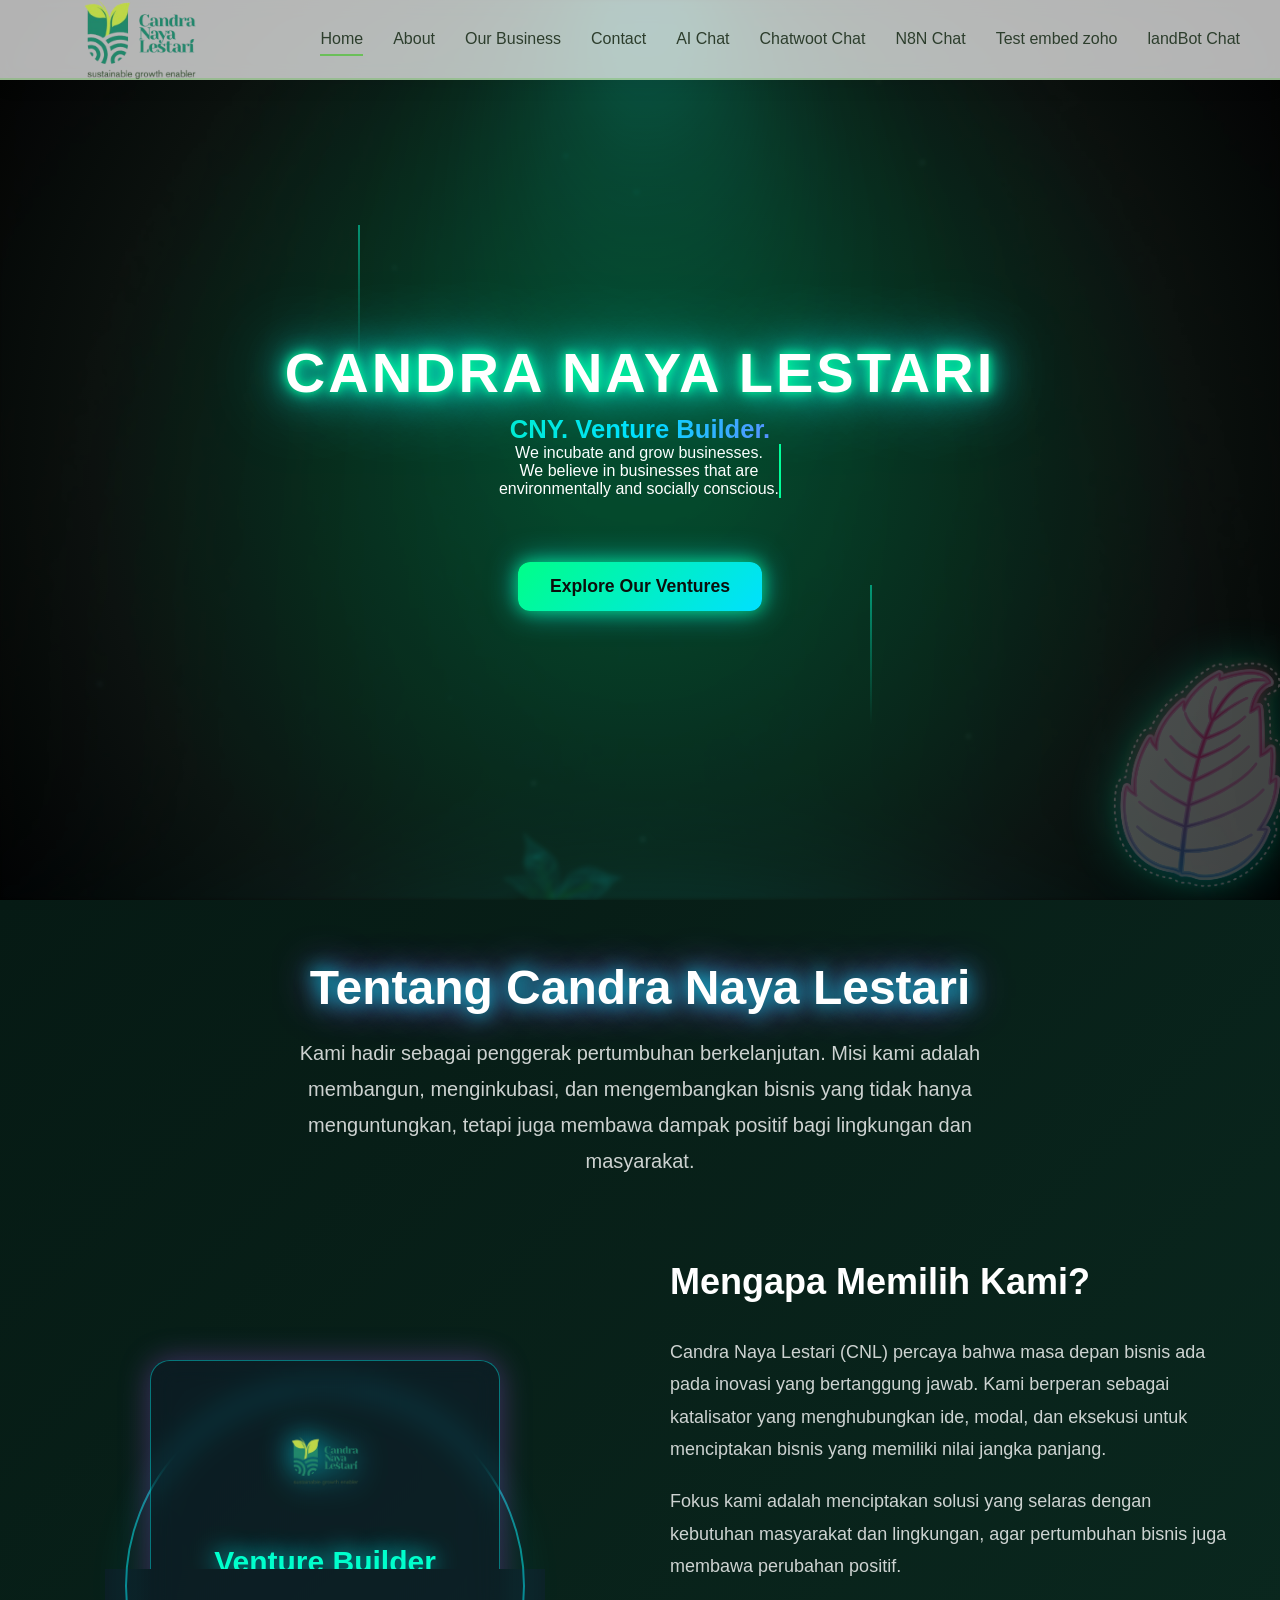
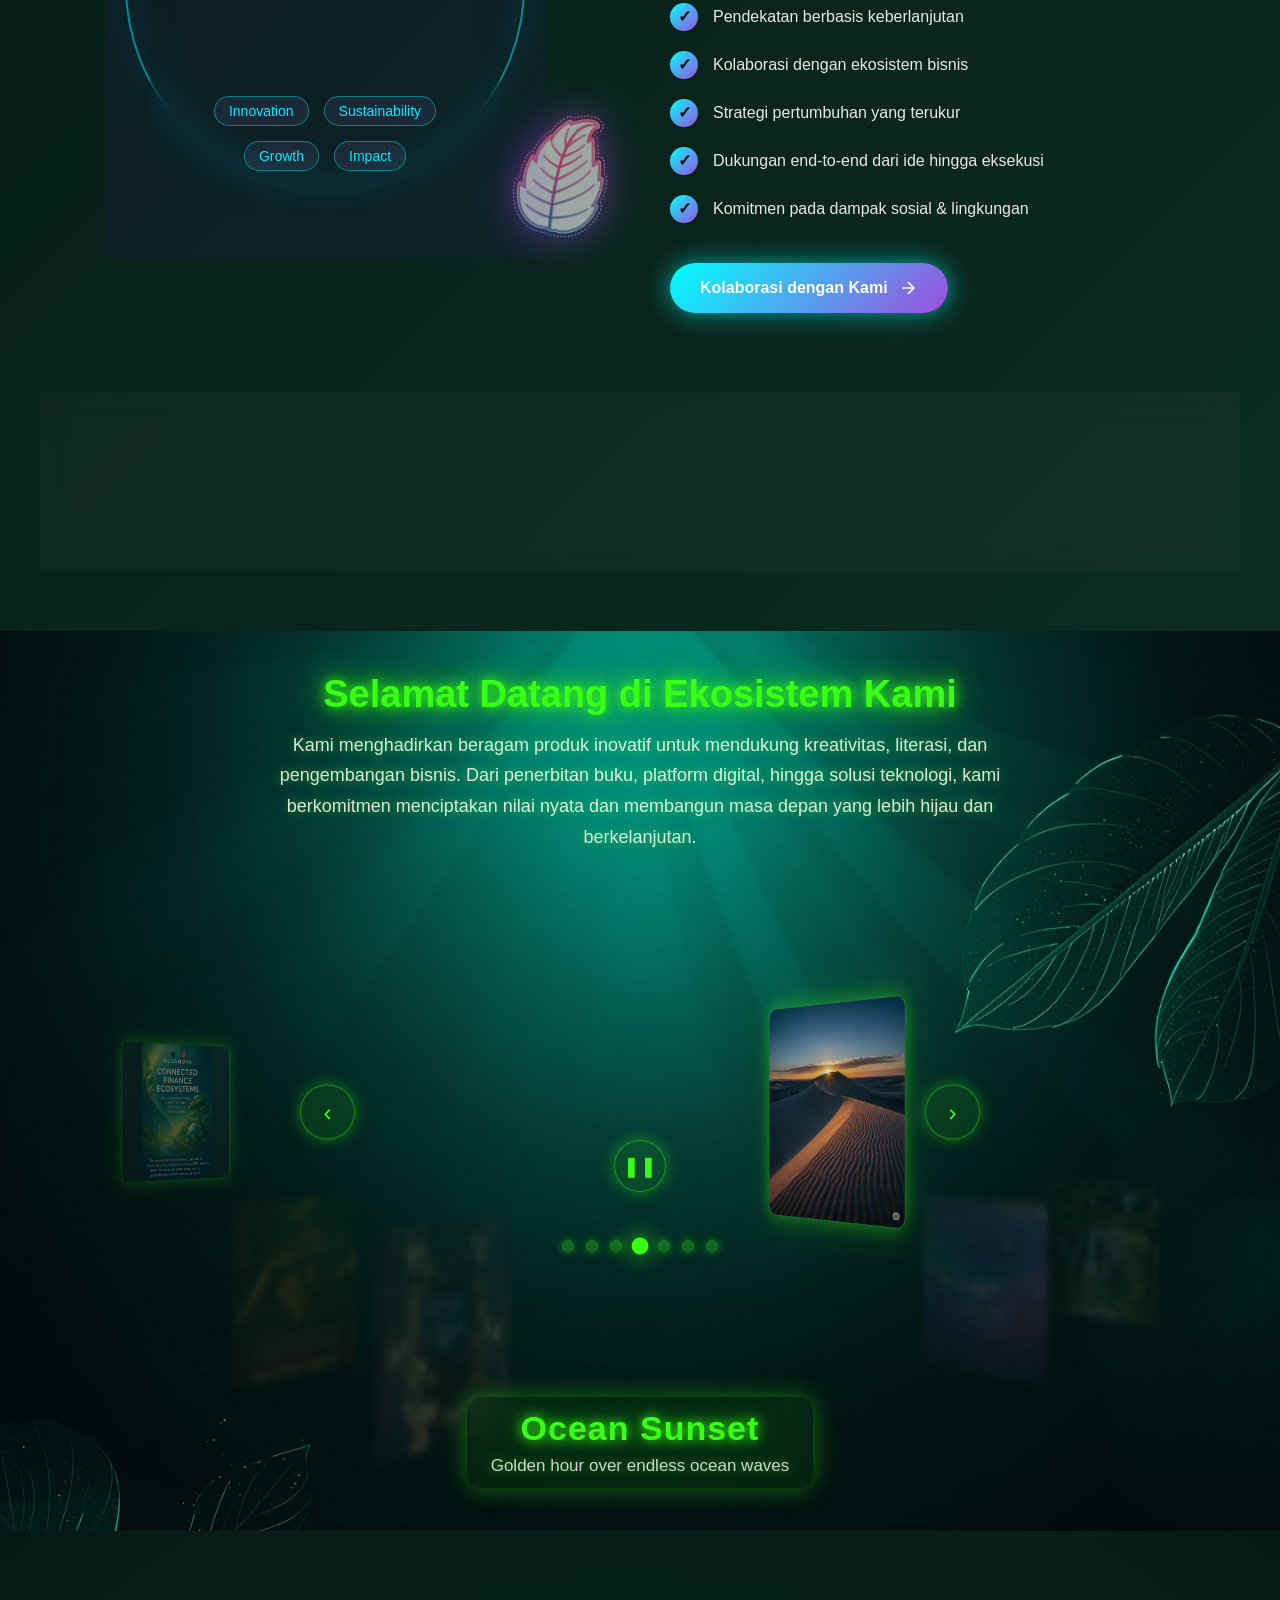
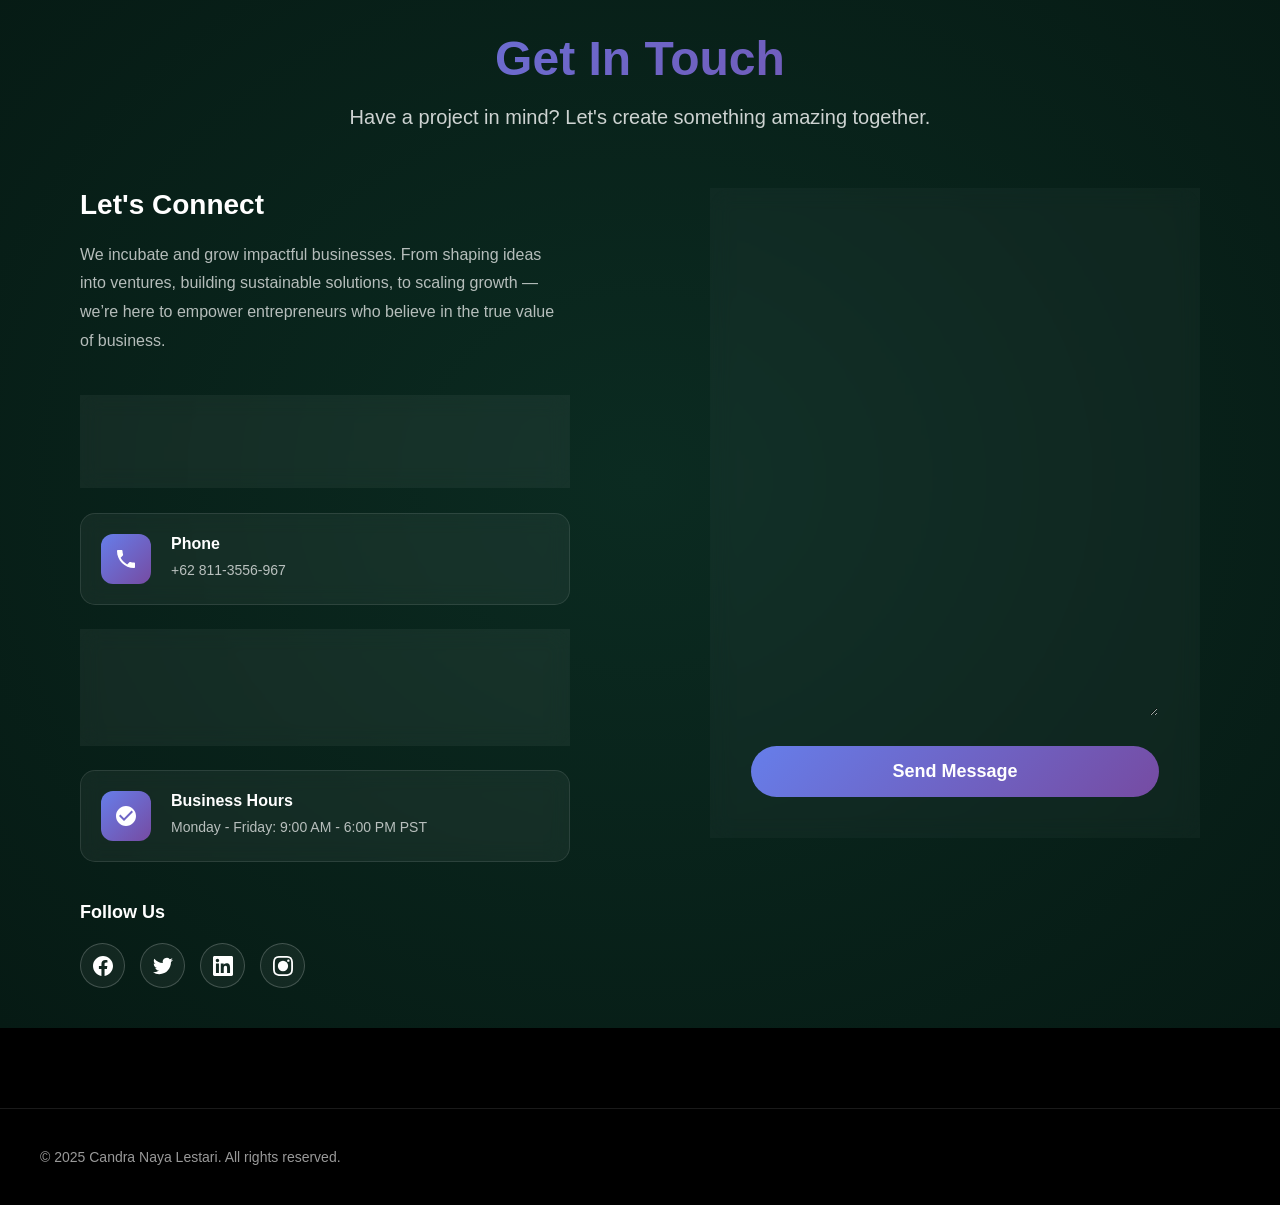
<file: index.html>
<!DOCTYPE html>
<html lang="en">
<head>
    <meta charset="UTF-8">
    <meta name="viewport" content="width=device-width, initial-scale=1.0">
    <title>Candra Naya Lestari - Portfolio</title>
    <link href="templatemo-3d-coverflow.css" rel="stylesheet">

    <script src="https://code.jquery.com/jquery-3.7.1.min.js" integrity="sha256-/JqT3SQfawRcv/BIHPThkBvs0OEvtFFmqPF/lYI/Cxo=" crossorigin="anonymous"></script>    
    </style>
<!--

TemplateMo 595 3d coverflow

https://templatemo.com/tm-595-3d-coverflow

-->
</head>
<body>
    <!-- Header -->
    <header class="header" id="header">
        <a href="#hero" class="logo-container">
            <div class="logo">
                <img src="images/logo-candranaya.png" alt="Logo" style="height: 200px; width: auto;" />
            </div>
        </a>
        
        <nav class="main-menu" id="mainMenu">
            <a href="#hero" class="menu-item active">Home</a>
            <a href="#about" class="menu-item">About</a>
            <a href="#ourBusiness" class="menu-item">Our Business</a>
            <a href="#contact" class="menu-item">Contact</a>
            <a href="chat.html" class="menu-item">AI Chat</a>
            <a href="chatwoot.html" class="menu-item">Chatwoot Chat</a>
            <a href="n8n.html" class="menu-item">N8N Chat</a>
            <a href="test-embed.html" class="menu-item">Test embed zoho</a>
            <a href="landBot.html" class="menu-item">landBot Chat</a>
        </nav>
        
        <div class="menu-toggle" id="menuToggle">
            <span></span>
            <span></span>
            <span></span>
        </div>
    </header>

   <!-- Hero Section -->
    <section id="hero" class="section hero-section">
        <!-- Latar belakang hologram grid -->
        <div class="hologram-bg"></div>

        <!-- Daun hologram (hanya 1 di pojok kanan bawah) -->
        <img src="images/leaf-holo.png" class="holo-leaf" />

        <!-- Partikel & garis teknologi -->
        <div class="floating-elements">
            <span class="tech-line"></span>
            <span class="tech-line"></span>
        </div>

        <!-- Konten hero -->
        <div class="hero-content">
            <h1 class="hero-title glitch-text" data-text="Candra Naya Lestari">
                Candra Naya Lestari
            </h1>
            <h3 class="hero-subtitle holographic-text">
                CNY. Venture Builder.
            </h3>
            <p class="hero-text typewriter">
                We incubate and grow businesses.<br />
                We believe in businesses that are<br />
                environmentally and socially conscious.
            </p>
        </div>

        <!-- Tombol CTA -->
        <div class="hero-cta-wrapper">
            <a href="#home" class="hero-cta">Explore Our Ventures</a>
        </div>
    </section>

    <!-- About Section -->
    <section id="about" class="section about-section">
        <div class="about-content">
            <div class="about-header">
            <h2>Tentang Candra Naya Lestari</h2>
            <p>
                Kami hadir sebagai penggerak pertumbuhan berkelanjutan. Misi kami adalah membangun,
                menginkubasi, dan mengembangkan bisnis yang tidak hanya menguntungkan, tetapi juga
                membawa dampak positif bagi lingkungan dan masyarakat.
            </p>
            </div>

            <div class="about-main">
            <!-- Futuristic Hologram Visual -->
            <div class="about-visual">
                <div class="hologram-circle"></div>
                <div class="hologram-leaf"></div>
                <div class="hologram-box">
                <img src="images/logo-candranaya.png" alt="Logo" class="hologram-logo" />
                <h3 class="showcase-title">Venture Builder</h3>
                <p class="showcase-subtitle">
                    Kami membantu menciptakan bisnis yang berkelanjutan, bernilai, dan berdampak nyata.
                </p>
                <div class="showcase-badges">
                    <span class="badge">Innovation</span>
                    <span class="badge">Sustainability</span>
                    <span class="badge">Growth</span>
                    <span class="badge">Impact</span>
                </div>
                </div>
            </div>

            <!-- Info -->
            <div class="about-info">
                <h3>Mengapa Memilih Kami?</h3>
                <p>
                Candra Naya Lestari (CNL) percaya bahwa masa depan bisnis ada pada inovasi yang
                bertanggung jawab. Kami berperan sebagai katalisator yang menghubungkan ide, modal,
                dan eksekusi untuk menciptakan bisnis yang memiliki nilai jangka panjang.
                </p>
                <p>
                Fokus kami adalah menciptakan solusi yang selaras dengan kebutuhan masyarakat dan
                lingkungan, agar pertumbuhan bisnis juga membawa perubahan positif.
                </p>
                <ul class="feature-list">
                <li>Pendekatan berbasis keberlanjutan</li>
                <li>Kolaborasi dengan ekosistem bisnis</li>
                <li>Strategi pertumbuhan yang terukur</li>
                <li>Dukungan end-to-end dari ide hingga eksekusi</li>
                <li>Komitmen pada dampak sosial & lingkungan</li>
                </ul>
                <a href="#contact" class="cta-button">
                Kolaborasi dengan Kami
                <svg viewBox="0 0 24 24" fill="currentColor">
                    <path
                    d="M5 12h14m-7-7l7 7-7 7"
                    stroke="currentColor"
                    stroke-width="2"
                    fill="none"
                    />
                </svg>
                </a>
            </div>
            </div>

            <!-- Stats Section -->
            <div class="stats-section">
            <div class="stat-item">
                <div class="stat-number">10+</div>
                <div class="stat-label">Bisnis yang Dibangun</div>
            </div>
            <div class="stat-item">
                <div class="stat-number">100%</div>
                <div class="stat-label">Komitmen Keberlanjutan</div>
            </div>
            <div class="stat-item">
                <div class="stat-number">∞</div>
                <div class="stat-label">Potensi Inovasi</div>
            </div>
            <div class="stat-item">
                <div class="stat-number">24/7</div>
                <div class="stat-label">Dukungan & Kolaborasi</div>
            </div>
            </div>
        </div>
    </section>

    <!-- Home Section -->
    <section id="ourBusiness" class="section">
        <div class="coverflow-wrapper">
            <div class="intro-text">
            <h1>Selamat Datang di Ekosistem Kami</h1>
            <p>
                Kami menghadirkan beragam produk inovatif untuk mendukung kreativitas, literasi,
                dan pengembangan bisnis. Dari penerbitan buku, platform digital, hingga
                solusi teknologi, kami berkomitmen menciptakan nilai nyata dan membangun
                masa depan yang lebih hijau dan berkelanjutan.
            </p>
            </div>            

            <div class="coverflow-container">
                <div class="coverflow" id="coverflow">
                    <div class="coverflow-item" data-index="0">
                        <div class="cover image-loading">
                            <img src="images/nusanova.png" alt="Nusanova" loading="lazy">
                        </div>
                        <div class="reflection"></div>
                    </div>
                    <div class="coverflow-item" data-index="1">
                        <div class="cover image-loading">
                            <img src="images/sumbu-nusantara.png" alt="Sumbu" loading="lazy">
                        </div>
                        <div class="reflection"></div>
                    </div>
                    <div class="coverflow-item" data-index="2">
                        <div class="cover image-loading">
                            <img src="images/ara-lestari.png" alt="Lake Reflection" loading="lazy">
                        </div>
                        <div class="reflection"></div>
                    </div>
                    <div class="coverflow-item" data-index="3">
                        <div class="cover image-loading">
                            <img src="images/ocean-sunset-golden-hour.jpg" alt="Ocean Sunset" loading="lazy">
                        </div>
                        <div class="reflection"></div>
                    </div>
                    <div class="coverflow-item" data-index="4">
                        <div class="cover image-loading">
                            <img src="images/rolling-sand-dunes.jpg" alt="Desert Dunes" loading="lazy">
                        </div>
                        <div class="reflection"></div>
                    </div>
                    <div class="coverflow-item" data-index="5">
                        <div class="cover image-loading">
                            <img src="images/starry-night.jpg" alt="Starry Night" loading="lazy">
                        </div>
                        <div class="reflection"></div>
                    </div>
                    <div class="coverflow-item" data-index="6">
                        <div class="cover image-loading">
                            <img src="images/cascading-waterfall.jpg" alt="Waterfall" loading="lazy">
                        </div>
                        <div class="reflection"></div>
                    </div>
                </div>

                <button class="nav-button prev" onclick="navigate(-1)">‹</button>
                <button class="nav-button next" onclick="navigate(1)">›</button>

                <div class="dots-container" id="dots"></div>
                
                <!-- Play/Pause Button -->
                <button class="play-pause-button" id="playPauseBtn" onclick="toggleAutoplay()">
                    <span class="play-icon">▶</span>
                    <span class="pause-icon" style="display: none;">❚❚</span>
                </button>                
            </div>
            <div class="info">
                <h2 id="current-title">Mountain Landscape</h2>
                <p id="current-description">Majestic peaks covered in snow during golden hour</p>
            </div>
        </div>
    </section>

    <!-- Contact Section -->
    <section id="contact" class="section">
        <div class="contact-content">
            <div class="contact-header">
                <h2>Get In Touch</h2>
                <p>Have a project in mind? Let's create something amazing together.</p>
            </div>
            
            <div class="contact-container">
                <div class="contact-info-section">
                    <h3>Let's Connect</h3>
                    <p>We incubate and grow impactful businesses. From shaping ideas into ventures, 
  building sustainable solutions, to scaling growth — we’re here to empower 
  entrepreneurs who believe in the true value of business.</p>
                    
                    <div class="contact-details">
                        <div class="contact-item">
                            <div class="contact-icon">
                                <svg viewBox="0 0 24 24">
                                    <path d="M20 4H4c-1.1 0-1.99.9-1.99 2L2 18c0 1.1.9 2 2 2h16c1.1 0 2-.9 2-2V6c0-1.1-.9-2-2-2zm0 4l-8 5-8-5V6l8 5 8-5v2z"/>
                                </svg>
                            </div>
                            <div class="contact-text">
                                <h4>Email</h4>
                                <p>sf@candranayalestari.com</p>
                            </div>
                        </div>
                        
                        <div class="contact-item">
                            <div class="contact-icon">
                                <svg viewBox="0 0 24 24">
                                    <path d="M6.62 10.79c1.44 2.83 3.76 5.14 6.59 6.59l2.2-2.2c.27-.27.67-.36 1.02-.24 1.12.37 2.33.57 3.57.57.55 0 1 .45 1 1V20c0 .55-.45 1-1 1-9.39 0-17-7.61-17-17 0-.55.45-1 1-1h3.5c.55 0 1 .45 1 1 0 1.25.2 2.45.57 3.57.11.35.03.74-.25 1.02l-2.2 2.2z"/>
                                </svg>
                            </div>
                            <div class="contact-text">
                                <h4>Phone</h4>
                                <p>+62 811-3556-967</p>
                            </div>
                        </div>
                        
                        <div class="contact-item">
                            <div class="contact-icon">
                                <svg viewBox="0 0 24 24">
                                    <path d="M12 2C8.13 2 5 5.13 5 9c0 5.25 7 13 7 13s7-7.75 7-13c0-3.87-3.13-7-7-7zm0 9.5c-1.38 0-2.5-1.12-2.5-2.5s1.12-2.5 2.5-2.5 2.5 1.12 2.5 2.5-1.12 2.5-2.5 2.5z"/>
                                </svg>
                            </div>
                            <div class="contact-text">
                                <h4>Address</h4>
                                <p>Prakarsa Building, lt. 2,
                                Jalan Gubernur Suryo 1B, Surabaya 60271,
                                Jawa Timur, Indonesia</p>
                            </div>
                        </div>
                        
                        <div class="contact-item">
                            <div class="contact-icon">
                                <svg viewBox="0 0 24 24">
                                    <path d="M12 2C6.48 2 2 6.48 2 12s4.48 10 10 10 10-4.48 10-10S17.52 2 12 2zm-2 15l-5-5 1.41-1.41L10 14.17l7.59-7.59L19 8l-9 9z"/>
                                </svg>
                            </div>
                            <div class="contact-text">
                                <h4>Business Hours</h4>
                                <p>Monday - Friday: 9:00 AM - 6:00 PM PST</p>
                            </div>
                        </div>
                    </div>
                    
                    <div class="social-links">
                        <h4>Follow Us</h4>
                        <div class="social-buttons">
                            <a href="#" class="social-btn" title="Facebook">
                                <svg viewBox="0 0 24 24">
                                    <path d="M24 12.073c0-6.627-5.373-12-12-12s-12 5.373-12 12c0 5.99 4.388 10.954 10.125 11.854v-8.385H7.078v-3.47h3.047V9.43c0-3.007 1.792-4.669 4.533-4.669 1.312 0 2.686.235 2.686.235v2.953H15.83c-1.491 0-1.956.925-1.956 1.874v2.25h3.328l-.532 3.47h-2.796v8.385C19.612 23.027 24 18.062 24 12.073z"/>
                                </svg>
                            </a>
                            <a href="#" class="social-btn" title="Twitter">
                                <svg viewBox="0 0 24 24">
                                    <path d="M23.953 4.57a10 10 0 01-2.825.775 4.958 4.958 0 002.163-2.723c-.951.555-2.005.959-3.127 1.184a4.92 4.92 0 00-8.384 4.482C7.69 8.095 4.067 6.13 1.64 3.162a4.822 4.822 0 00-.666 2.475c0 1.71.87 3.213 2.188 4.096a4.904 4.904 0 01-2.228-.616v.06a4.923 4.923 0 003.946 4.827 4.996 4.996 0 01-2.212.085 4.936 4.936 0 004.604 3.417 9.867 9.867 0 01-6.102 2.105c-.39 0-.779-.023-1.17-.067a13.995 13.995 0 007.557 2.209c9.053 0 13.998-7.496 13.998-13.985 0-.21 0-.42-.015-.63A9.935 9.935 0 0024 4.59z"/>
                                </svg>
                            </a>
                            <a href="#" class="social-btn" title="LinkedIn">
                                <svg viewBox="0 0 24 24">
                                    <path d="M20.447 20.452h-3.554v-5.569c0-1.328-.027-3.037-1.852-3.037-1.853 0-2.136 1.445-2.136 2.939v5.667H9.351V9h3.414v1.561h.046c.477-.9 1.637-1.85 3.37-1.85 3.601 0 4.267 2.37 4.267 5.455v6.286zM5.337 7.433c-1.144 0-2.063-.926-2.063-2.065 0-1.138.92-2.063 2.063-2.063 1.14 0 2.064.925 2.064 2.063 0 1.139-.925 2.065-2.064 2.065zm1.782 13.019H3.555V9h3.564v11.452zM22.225 0H1.771C.792 0 0 .774 0 1.729v20.542C0 23.227.792 24 1.771 24h20.451C23.2 24 24 23.227 24 22.271V1.729C24 .774 23.2 0 22.222 0h.003z"/>
                                </svg>
                            </a>
                            <a href="#" class="social-btn" title="Instagram">
                                <svg viewBox="0 0 24 24">
                                    <path d="M12 2.163c3.204 0 3.584.012 4.85.07 3.252.148 4.771 1.691 4.919 4.919.058 1.265.069 1.645.069 4.849 0 3.205-.012 3.584-.069 4.849-.149 3.225-1.664 4.771-4.919 4.919-1.266.058-1.644.07-4.85.07-3.204 0-3.584-.012-4.849-.07-3.26-.149-4.771-1.699-4.919-4.92-.058-1.265-.07-1.644-.07-4.849 0-3.204.013-3.583.07-4.849.149-3.227 1.664-4.771 4.919-4.919 1.266-.057 1.645-.069 4.849-.069zm0-2.163c-3.259 0-3.667.014-4.947.072-4.358.2-6.78 2.618-6.98 6.98-.059 1.281-.073 1.689-.073 4.948 0 3.259.014 3.668.072 4.948.2 4.358 2.618 6.78 6.98 6.98 1.281.058 1.689.072 4.948.072 3.259 0 3.668-.014 4.948-.072 4.354-.2 6.782-2.618 6.979-6.98.059-1.28.073-1.689.073-4.948 0-3.259-.014-3.667-.072-4.947-.196-4.354-2.617-6.78-6.979-6.98-1.281-.059-1.69-.073-4.949-.073zM5.838 12a6.162 6.162 0 1112.324 0 6.162 6.162 0 01-12.324 0zM12 16a4 4 0 110-8 4 4 0 010 8zm4.965-10.405a1.44 1.44 0 112.881.001 1.44 1.44 0 01-2.881-.001z"/>
                                </svg>
                            </a>
                        </div>
                    </div>
                </div>
                
                <div class="contact-form-section">
                    <form class="contact-form" onsubmit="handleSubmit(event)">
                        <div class="form-group">
                            <label for="name">Your Name</label>
                            <input type="text" id="name" name="name" required>
                        </div>
                        <div class="form-group">
                            <label for="email">Email Address</label>
                            <input type="email" id="email" name="email" required>
                        </div>
                        <div class="form-group">
                            <label for="subject">Subject</label>
                            <input type="text" id="subject" name="subject" required>
                        </div>
                        <div class="form-group">
                            <label for="message">Message</label>
                            <textarea id="message" name="message" required></textarea>
                        </div>
                        <button type="submit" class="submit-btn">Send Message</button>
                    </form>
                </div>
            </div>
        </div>
    </section>

    <!-- Footer -->
    <footer class="footer">
        <div class="footer-content">
            <div class="footer-copyright">
                © 2025 Candra Naya Lestari. All rights reserved.
            </div>           
        </div>
    </footer>

    <!-- Scroll to top button -->
    <div class="scroll-to-top" id="scrollToTop">
        <span>↑</span>
    </div>

<script src="templatemo-3d-coverflow-scripts.js"></script>
<script type="text/javascript">
</script>

<script>window.$zoho=window.$zoho || {};$zoho.salesiq=$zoho.salesiq||{ready:function(){}}</script>
<script id="zsiqscript" src="https://salesiq.zohopublic.com/widget?wc=siqcf87ea5856f038bd8f9b7bc2f26c141780fc132ef10a2d069e01576e8f9753b8" defer></script>

</body>
</html>
</file>
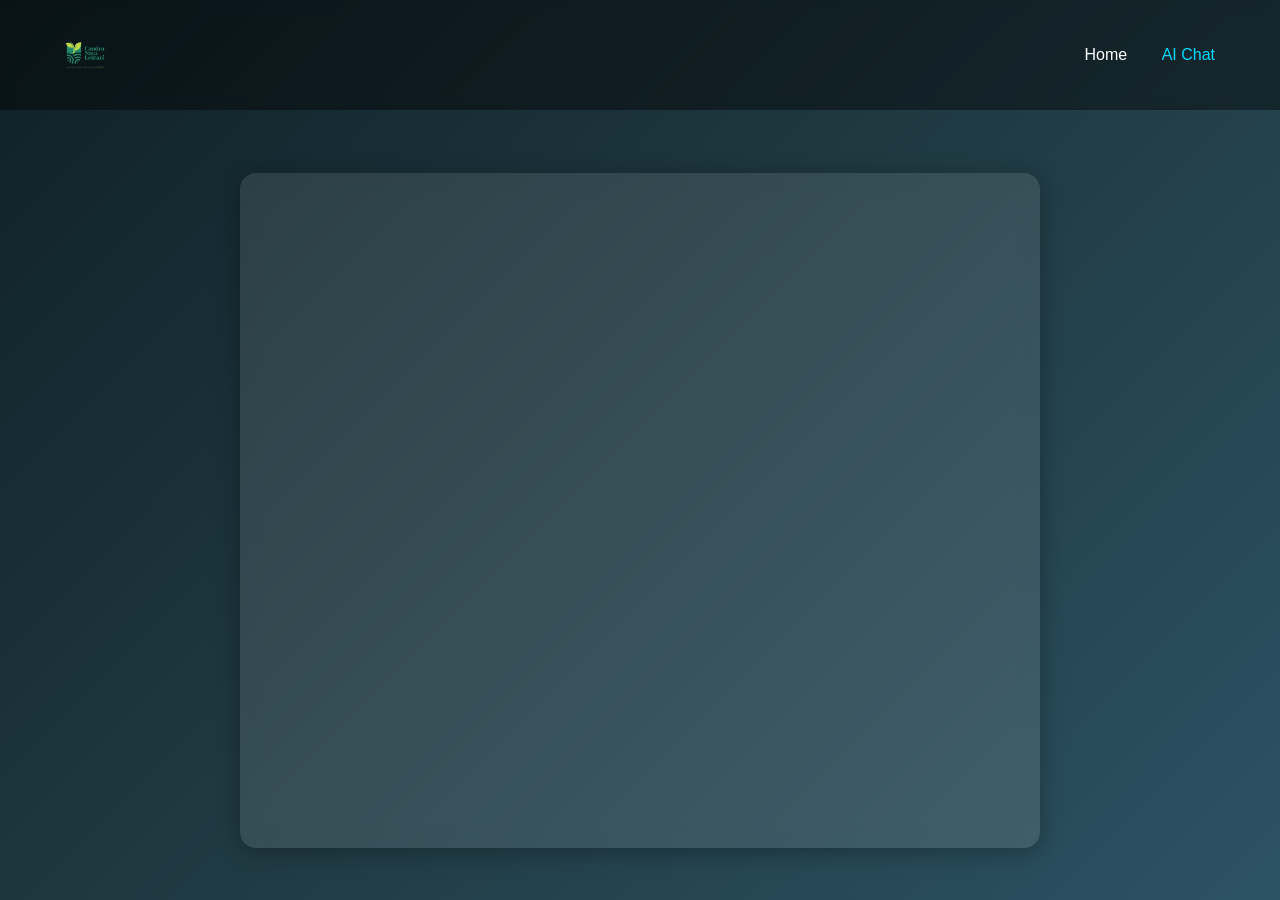
<file: chat.html>
<!DOCTYPE html>
<html lang="en">
<head>
  <meta charset="UTF-8" />
  <meta name="viewport" content="width=device-width, initial-scale=1.0" />
  <title>AI Chat - Candra Naya Lestari</title>
  <link href="templatemo-3d-coverflow.css" rel="stylesheet">
  <style>
    body {
      font-family: 'Poppins', sans-serif;
      background: linear-gradient(135deg, #0f2027, #203a43, #2c5364);
      margin: 0;
      color: white;
      display: flex;
      flex-direction: column;
      height: 100vh;
    }

    header {
      padding: 20px 50px;
      display: flex;
      justify-content: space-between;
      align-items: center;
      background: rgba(0, 0, 0, 0.4);
      backdrop-filter: blur(6px);
      position: fixed;
      width: 100%;
      z-index: 10;
    }

    header .logo img {
      height: 70px;
    }

    header nav a {
      color: #fff;
      margin: 0 15px;
      text-decoration: none;
      font-weight: 500;
      transition: 0.3s;
    }

    header nav a:hover {
      color: #00d8ff;
    }

    .chat-container {
      margin-top: 120px;
      flex: 1;
      display: flex;
      justify-content: center;
      align-items: center;
    }

    .chat-box {
      width: 90%;
      max-width: 800px;
      height: 75vh;
      background: rgba(255, 255, 255, 0.1);
      border-radius: 16px;
      box-shadow: 0 4px 25px rgba(0, 0, 0, 0.3);
      display: flex;
      flex-direction: column;
      overflow: hidden;
      backdrop-filter: blur(10px);
    }

    #bp-embedded-webchat {
      width: 100%;
      height: 100%;
      border-radius: 16px;
      overflow: hidden;
    }

    .chat-input {
      display: flex;
      padding: 20px;
      background: rgba(0, 0, 0, 0.3);
      border-top: 1px solid rgba(255, 255, 255, 0.2);
    }

    .chat-input input {
      flex: 1;
      padding: 12px;
      border: none;
      border-radius: 8px;
      outline: none;
      background: rgba(255, 255, 255, 0.2);
      color: white;
      font-size: 1rem;
    }

    .chat-input button {
      margin-left: 10px;
      padding: 12px 20px;
      background: #00d8ff;
      border: none;
      border-radius: 8px;
      color: #000;
      font-weight: bold;
      cursor: pointer;
      transition: background 0.3s;
    }

    .chat-input button:hover {
      background: #00bcd4;
    }
  </style>
</head>
<body>

  <header>
    <div class="logo">
      <a href="index.html">
        <img src="images/logo-candranaya.png" alt="Logo" />
      </a>
    </div>
    <nav>
      <a href="index.html">Home</a>
      <a href="chat.html" style="color:#00d8ff;">AI Chat</a>
    </nav>
  </header>

  <div class="chat-container">
    <div class="chat-box">
      <div id="bp-embedded-webchat" style="width:100%; height:100%;"></div>
    </div>
  </div>

  <!-- SCRIPT BOTPRESS -->
  <script src="https://cdn.botpress.cloud/webchat/v3.3/inject.js"></script>
  <script src="https://files.bpcontent.cloud/2025/10/17/07/20251017074237-LB2TZ83I.js" defer></script>

  <script>
    // OPTIONAL: Kalau kamu ingin webchat muncul otomatis
    window.addEventListener('DOMContentLoaded', function() {
      // Pastikan script Botpress sudah siap
      window.botpressWebChat && window.botpressWebChat.sendEvent({
        type: 'show'
      });
    });
  </script>

</body>
</html>
</file>
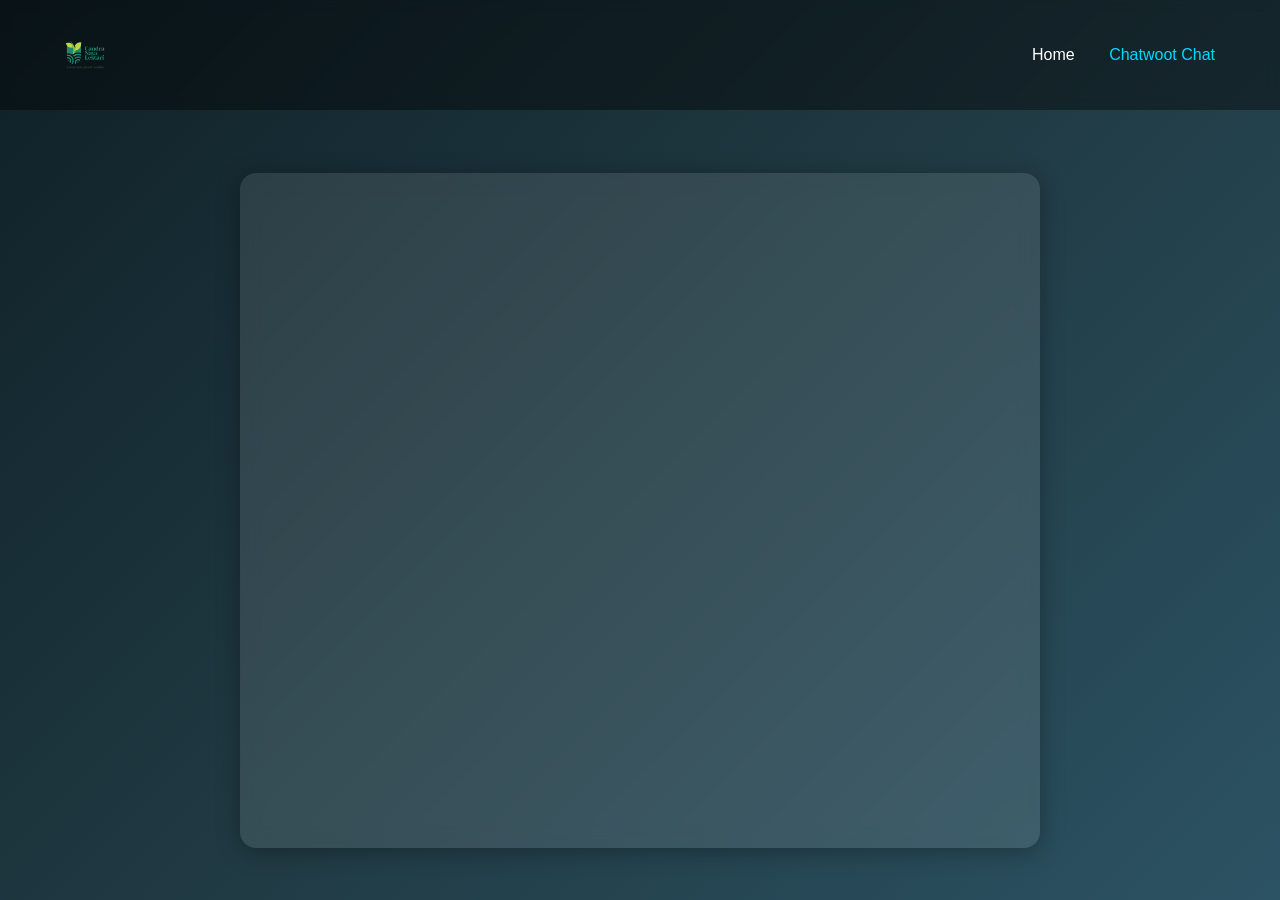
<file: chatwoot.html>
<!DOCTYPE html>
<html lang="en">
<head>
  <meta charset="UTF-8" />
  <meta name="viewport" content="width=device-width, initial-scale=1.0" />
  <title>Chatwoot Chat - Candra Naya Lestari</title>
  <link href="templatemo-3d-coverflow.css" rel="stylesheet">
  <style>
    body {
      font-family: 'Poppins', sans-serif;
      background: linear-gradient(135deg, #0f2027, #203a43, #2c5364);
      margin: 0;
      color: white;
      display: flex;
      flex-direction: column;
      height: 100vh;
    }

    header {
      padding: 20px 50px;
      display: flex;
      justify-content: space-between;
      align-items: center;
      background: rgba(0, 0, 0, 0.4);
      backdrop-filter: blur(6px);
      position: fixed;
      width: 100%;
      z-index: 10;
    }

    header .logo img {
      height: 70px;
    }

    header nav a {
      color: #fff;
      margin: 0 15px;
      text-decoration: none;
      font-weight: 500;
      transition: 0.3s;
    }

    header nav a:hover {
      color: #00d8ff;
    }

    .chat-container {
      margin-top: 120px;
      flex: 1;
      display: flex;
      justify-content: center;
      align-items: center;
    }

    .chat-box {
      width: 90%;
      max-width: 800px;
      height: 75vh;
      background: rgba(255, 255, 255, 0.1);
      border-radius: 16px;
      box-shadow: 0 4px 25px rgba(0, 0, 0, 0.3);
      display: flex;
      flex-direction: column;
      overflow: hidden;
      backdrop-filter: blur(10px);
      position: relative;
    }

    /* Override Chatwoot widget position */
    #chatwoot_live_chat_widget {
      position: absolute !important;
      bottom: 0 !important;
      right: 0 !important;
      width: 100% !important;
      height: 100% !important;
      border-radius: 16px !important;
      box-shadow: none !important;
      transform: none !important;
    }
  </style>
</head>
<body>

  <header>
    <div class="logo">
      <a href="index.html">
        <img src="images/logo-candranaya.png" alt="Logo" />
      </a>
    </div>
    <nav>
      <a href="index.html">Home</a>
      <a href="chatwoot.html" style="color:#00d8ff;">Chatwoot Chat</a>
    </nav>
  </header>

  <div class="chat-container">
    <div class="chat-box" id="chat-box">
      <!-- Chatwoot widget akan muncul di sini -->
    </div>
  </div>

    <!-- CHATWOOT SCRIPT -->
    <script>
      (function(d,t) {
        var BASE_URL = "https://app.chatwoot.com";
        var g = d.createElement(t), s = d.getElementsByTagName(t)[0];
        g.src = BASE_URL + "/packs/js/sdk.js";
        g.async = true;
        s.parentNode.insertBefore(g, s);
        g.onload = function() {
          window.chatwootSDK.run({
            websiteToken: 'JcxnfWhh4JFVSgvCerp6WzZH',
            baseUrl: BASE_URL
          });

          // Tunggu widget muncul, lalu pindahkan ke dalam chat-box
          const interval = setInterval(() => {
            const widget = document.getElementById('chatwoot_live_chat_widget');
            const box = document.getElementById('chat-box');
            if (widget && box) {
              box.appendChild(widget);
              // Atur ukuran penuh ke dalam box
              widget.style.position = 'absolute';
              widget.style.bottom = '0';
              widget.style.right = '0';
              widget.style.width = '100%';
              widget.style.height = '100%';
              widget.style.borderRadius = '16px';
              widget.style.boxShadow = 'none';
              widget.style.transform = 'none';
              clearInterval(interval);
            }
          }, 500);
        };
      })(document, "script");
    </script>

</body>
</html>
</file>
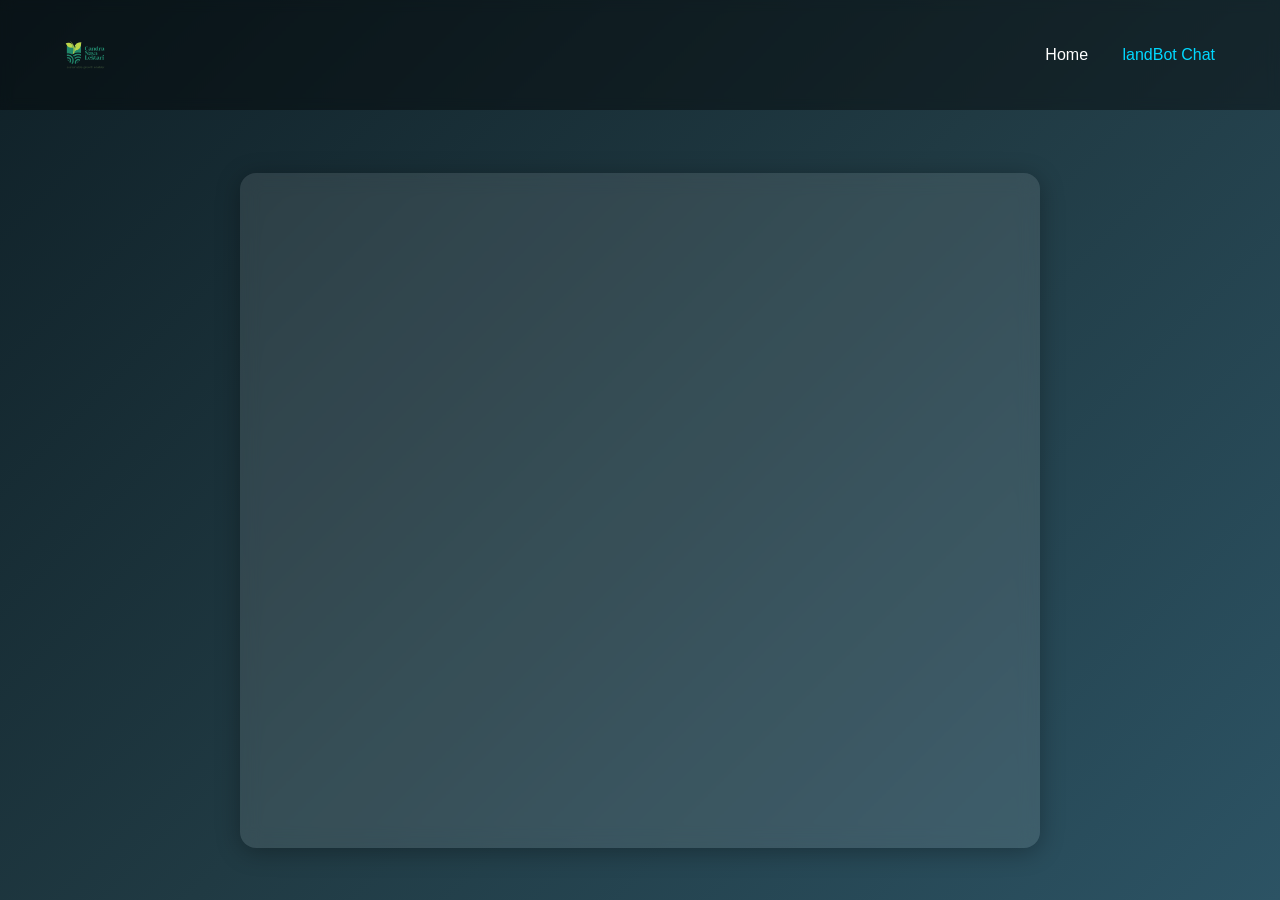
<file: landBot.html>
<!DOCTYPE html>
<html lang="en">
<head>
  <meta charset="UTF-8" />
  <meta name="viewport" content="width=device-width, initial-scale=1.0" />
  <title>AI Chat - Candra Naya Lestari</title>
  <link href="templatemo-3d-coverflow.css" rel="stylesheet">
  <style>
    body {
      font-family: 'Poppins', sans-serif;
      background: linear-gradient(135deg, #0f2027, #203a43, #2c5364);
      margin: 0;
      color: white;
      display: flex;
      flex-direction: column;
      height: 100vh;
    }

    header {
      padding: 20px 50px;
      display: flex;
      justify-content: space-between;
      align-items: center;
      background: rgba(0, 0, 0, 0.4);
      backdrop-filter: blur(6px);
      position: fixed;
      width: 100%; /* Disesuaikan agar padding tidak menggeser layout */
      z-index: 10;
    }

    header .logo img {
      height: 70px;
    }

    header nav a {
      color: #fff;
      margin: 0 15px;
      text-decoration: none;
      font-weight: 500;
      transition: 0.3s;
    }

    header nav a:hover {
      color: #00d8ff;
    }

    .chat-container {
      margin-top: 120px; /* Memberi ruang di bawah header */
      flex: 1;
      display: flex;
      justify-content: center;
      align-items: center;
      padding: 20px;
      box-sizing: border-box;
    }

    .chat-box {
      width: 90%;
      max-width: 800px;
      height: 75vh;
      background: rgba(255, 255, 255, 0.1);
      border-radius: 16px;
      box-shadow: 0 4px 25px rgba(0, 0, 0, 0.3);
      display: flex;
      flex-direction: column;
      overflow: hidden;
      backdrop-filter: blur(10px);
    }
  </style>
</head>
<body>

  <header>
    <div class="logo">
      <a href="index.html">
        <img src="images/logo-candranaya.png" alt="Logo" />
      </a>
    </div>
    <nav>
      <a href="index.html">Home</a>
      <a href="chat.html" style="color:#00d8ff;">landBot Chat</a>
    </nav>
  </header>

  <div class="chat-container">
    <div class="chat-box">
      <div id="myLandbot" style="width: 100%; height: 100%;"></div>
    </div>
  </div>

  <script SameSite="None; Secure" type="module" src="https://cdn.landbot.io/landbot-3/landbot-3.0.0.mjs"></script>
  <script type="module">
    var myLandbot = new Landbot.Container({
      container: '#myLandbot',
      configUrl: 'https://storage.googleapis.com/landbot.online/v3/H-3202800-SQBKFD2BSIPQTGMC/index.json',
    });
  </script>

</body>
</html>
</file>
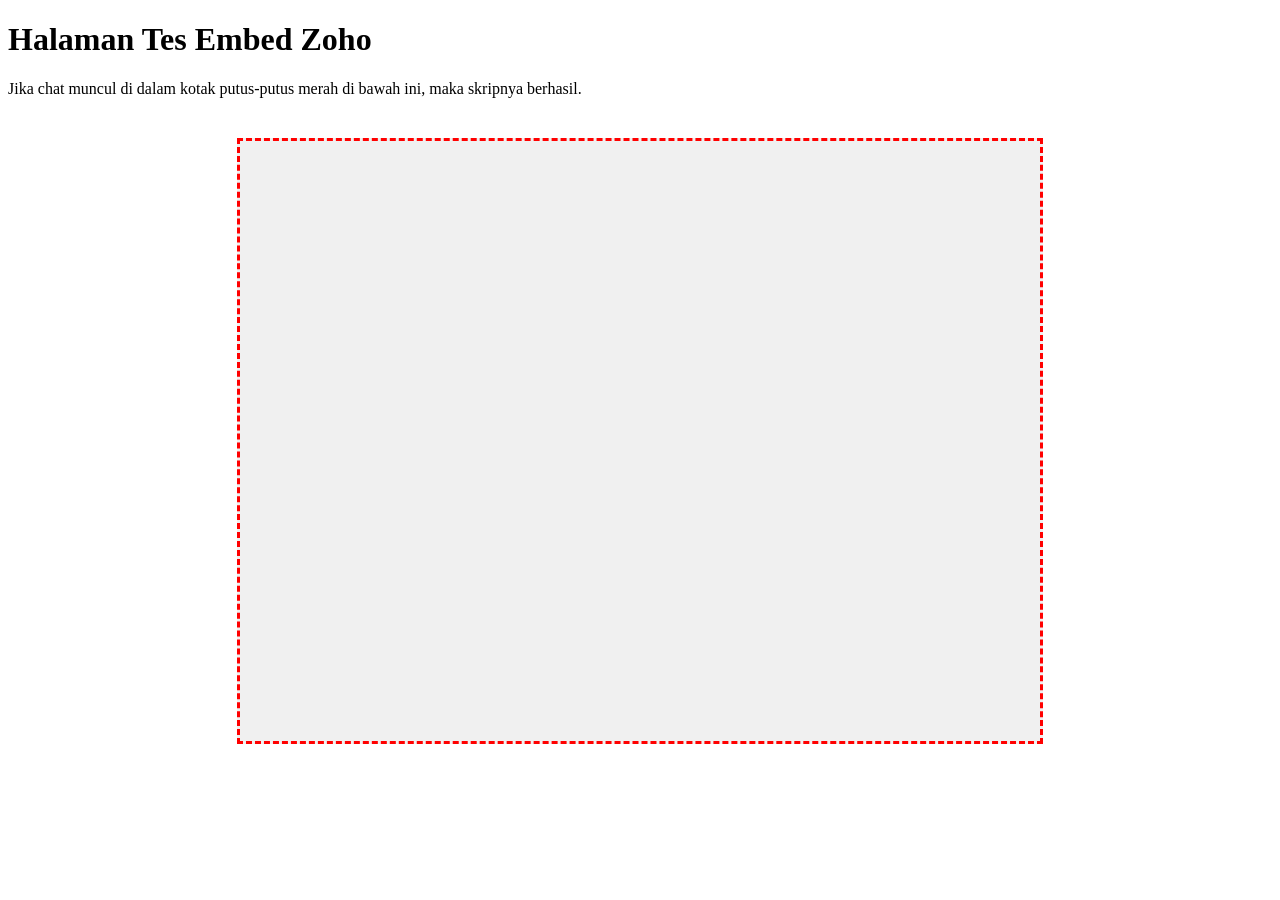
<file: test-embed.html>
<!DOCTYPE html>
<html lang="en">
<head>
    <meta charset="UTF-8">
    <meta name="viewport" content="width=device-width, initial-scale=1.0">
    <title>Tes Embed Zoho Paling Minimal</title>
    <style>
        /* CSS SANGAT SEDERHANA HANYA UNTUK MELIHAT KOTAKNYA */
        #chat-box {
            width: 800px;
            height: 600px;
            margin: 40px auto; /* Memberi sedikit ruang */
            border: 3px dashed red; /* Agar kita tahu di mana kotaknya jika chat tidak muncul */
            background-color: #f0f0f0;
        }
    </style>
</head>
<body>

    <h1>Halaman Tes Embed Zoho</h1>
    <p>Jika chat muncul di dalam kotak putus-putus merah di bawah ini, maka skripnya berhasil.</p>

    <div id="chat-box"></div>

    <script>
        window.$zoho = window.$zoho || {};
        $zoho.salesiq = $zoho.salesiq || {
          widgetcode: "siq4ab1eaa13361987ab814a217f29bcd9b132b5f8128b28a8be65eb5c0e8308ac0",
          ready: function() {
            // Kita gunakan CSS untuk menyembunyikan tombol default jika muncul
            $zoho.salesiq.chat.render("chat-box");
            $zoho.salesiq.chat.show();
          }
        };
    </script>
    <script id="zsiqscript" src="https://salesiq.zohopublic.com/widget"></script>
    
    <style>
        #zsiq_float {
            display: none !important;
        }
    </style>

</body>
</html>
</file>
<file: templatemo-3d-coverflow.css>
/*

TemplateMo 595 3d coverflow

https://templatemo.com/tm-595-3d-coverflow

*/

@charset "utf-8";
/* CSS Document */

 * {
            margin: 0;
            padding: 0;
            box-sizing: border-box;
        }

        html {
            scroll-behavior: smooth;
        }

        body {
            font-family: -apple-system, BlinkMacSystemFont, 'Segoe UI', Roboto, Helvetica, Arial, sans-serif;
            overflow-x: hidden;
            position: relative;
            background: #000;
        }

        /* Sections */
        .section {
            min-height: 100vh;
            position: relative;
            display: flex;
            align-items: center;
            justify-content: center;
        }       

        #about {
            background: linear-gradient(135deg, #061A14 0%, #0B2B21 100%);
        }

        #contact {
            background: radial-gradient(ellipse at center, #0B2B21 0%, #061A14 100%);
        }

        /* Header Styles */
       .header {
            position: fixed;
            top: 0;
            left: 0;
            right: 0;
            height: 80px;
            background: rgba(255, 255, 255, 0.7);
            backdrop-filter: blur(10px);
            border-bottom: 2px solid rgba(107, 191, 89, 0.4);
            z-index: 1000;
            display: flex;
            align-items: center;
            justify-content: space-between;
            padding: 0 40px;
            transition: all 0.3s ease;
            box-shadow: 0 4px 20px rgba(0, 0, 0, 0.08);
        }

        .header.scrolled {
            background: rgba(255, 255, 255, 0.85);
        }

        .logo-container {
            display: flex;
            align-items: center;
            text-decoration: none;
            cursor: pointer;
            transition: transform 0.3s ease;
        }

        .logo-container:hover {
            transform: translateY(-2px);
        }

        .logo img {
            height: 60px;   /* kecilin logo biar pas sama tinggi header */
            width: auto;
            display: block;
        }

        /* Navigasi */
        .main-menu {
            display: flex;
            align-items: center;
            gap: 30px;
        }

        .menu-item {
            color: #2D3E2D;
            text-decoration: none;
            font-size: 16px;
            font-weight: 500;
            transition: all 0.3s ease;
            position: relative;
            padding: 8px 0;
        }

        .menu-item:hover {
            color: #6BBF59;
            transform: translateY(-2px);
        }

        .menu-item::after {
            content: '';
            position: absolute;
            bottom: 0;
            left: 0;
            width: 0;
            height: 2px;
            background: #6BBF59;
            transition: width 0.3s ease;
        }

        .menu-item:hover::after {
            width: 100%;
        }

        .menu-item.active {
            color: #2D3E2D;
        }

        .menu-item.active::after {
            width: 100%;
        }

        .menu-item.external::before {
            content: '↗';
            margin-right: 5px;
            font-size: 12px;
            opacity: 0.7;
        }

        /* Mobile menu toggle */
        .menu-toggle {
            display: none;
            flex-direction: column;
            cursor: pointer;
            padding: 4px;
        }

        .menu-toggle span {
            width: 25px;
            height: 3px;
            background: #2D3E2D;
            margin: 3px 0;
            transition: 0.3s;
            border-radius: 2px;
        }

        /* Responsif */
        @media (max-width: 768px) {
            .main-menu {
                display: none;
            }
            .menu-toggle {
                display: flex;
            }
        }

       .hero-section {
            position: relative;
            height: 100vh;
            display: flex;
            flex-direction: column;
            align-items: center;
            justify-content: center;
            overflow: hidden;
            background: radial-gradient(circle at center, #043d21 10%, #0b0f0c 70%, #000 100%);
            color: #fff;
        }

        /* Efek hologram background grid */
        .hologram-bg {
            position: absolute;
            top: 0; left: 0;
            width: 100%; height: 100%;
            background: url('images/hologram-grid3.jpg');
            background-size: cover;
            opacity: 0.22;
            filter: blur(2px) brightness(1.2) saturate(1.2);
            mix-blend-mode: screen;
            animation: moveBg 25s linear infinite;
            z-index: 0;
        }
        @keyframes moveBg {
            from { background-position: 0 0; }
            to { background-position: 100% 100%; }
        }

        /* Daun hologram hanya 1 */
        .holo-leaf {
            position: absolute;
            bottom: -40px; 
            right: -60px;
            width: 280px;
            opacity: 0.25;
            filter: drop-shadow(0 0 25px #00ffaa) brightness(1.2) saturate(1.2);
            animation: floatLeaf 14s ease-in-out infinite;
            z-index: 1;
        }
        @keyframes floatLeaf {
            0%, 100% { transform: translateY(0) scale(1); }
            50% { transform: translateY(-20px) scale(1.03); }
        }

        /* Elemen garis teknologi */
        .floating-elements {
            position: absolute;
            top: 0; left: 0;
            width: 100%; height: 100%;
            pointer-events: none;
            z-index: 2;
        }
        .tech-line {
            position: absolute;
            width: 2px; height: 140px;
            background: linear-gradient(180deg, #00ffcc, transparent);
            opacity: 0.5;
            animation: techPulse 2s ease-in-out infinite alternate;
        }
        .tech-line:nth-child(1) { top: 25%; left: 28%; }
        .tech-line:nth-child(2) { top: 65%; left: 68%; }

        @keyframes techPulse {
            from { transform: scaleY(0.6); opacity: 0.3; }
            to { transform: scaleY(1.2); opacity: 0.9; }
        }

        /* Konten Hero */
        .hero-content {
            position: relative;
            z-index: 3;
            text-align: center;
            max-width: 800px;
            margin-top: 50px;
            animation: fadeInUp 1.5s ease forwards;
        }
        .hero-title {
            font-size: 3.5rem;
            font-weight: 900;
            letter-spacing: 3px;
            text-transform: uppercase;
            color: #ffffff;
            text-shadow:
                0 0 10px #00ff99,
                0 0 20px #00ffcc,
                0 0 40px #00ffee,
                0 0 80px #00ffff;
            margin-bottom: 10px;
        }

        /* Glitch efek */
        .glitch-text {
            position: relative;
        }
        .glitch-text::before,
        .glitch-text::after {
            content: attr(data-text);
            position: absolute;
            left: 0;
            width: 100%;
            overflow: hidden;
            color: #00ff99;
            clip: rect(0, 900px, 0, 0);
        }
        .glitch-text::before {
            animation: glitchTop 2s infinite linear alternate-reverse;
        }
        .glitch-text::after {
            animation: glitchBottom 2s infinite linear alternate;
            color: #ff00ff;
        }
        @keyframes glitchTop {
            0% { clip: rect(0, 9999px, 0, 0); transform: translate(-2px, -2px); }
            50% { clip: rect(0, 9999px, 100%, 0); transform: translate(2px, 2px); }
            100% { clip: rect(0, 9999px, 0, 0); transform: translate(-1px, -1px); }
        }
        @keyframes glitchBottom {
            0% { clip: rect(0, 9999px, 100%, 0); transform: translate(2px, 1px); }
            50% { clip: rect(0, 9999px, 0, 0); transform: translate(-2px, -1px); }
            100% { clip: rect(0, 9999px, 100%, 0); transform: translate(1px, 2px); }
        }

        /* Subtitle holographic */
        .holographic-text {
            font-size: 1.6rem;
            background: linear-gradient(90deg, #00ff88, #00e0ff, #ff00ff);
            -webkit-background-clip: text;
            -webkit-text-fill-color: transparent;
            animation: hueShift 5s linear infinite;
        }
        @keyframes hueShift {
            0% { filter: hue-rotate(0deg); }
            100% { filter: hue-rotate(360deg); }
        }

        /* Typewriter effect */
        .typewriter {
            display: inline-block;
            overflow: hidden;
            white-space: nowrap;
            border-right: 2px solid #00ff99;
            animation: typing 4s steps(40, end), blink 0.8s infinite;
        }
        @keyframes typing {
            from { width: 0 }
            to { width: 100% }
        }
        @keyframes blink {
            0%, 100% { border-color: transparent }
            50% { border-color: #00ff99 }
        }

        /* CTA button */
        .hero-cta {
            display: inline-block;
            padding: 14px 32px;
            background: linear-gradient(135deg, #00ff88, #00e0ff);
            color: #0b0f0c;
            font-weight: 700;
            font-size: 1.1rem;
            border-radius: 12px;
            text-decoration: none;
            transition: all 0.3s ease;
            box-shadow: 0 0 15px rgba(0, 255, 136, 0.6),
                        0 0 30px rgba(0, 255, 255, 0.6);
        }
        .hero-cta:hover {
            transform: translateY(-4px) scale(1.05);
            box-shadow: 0 0 25px rgba(0, 255, 255, 0.9),
                        0 0 50px rgba(0, 255, 200, 0.9);
        }
        .hero-cta-wrapper {
            position: relative;
            margin-top: 60px;
            z-index: 3;
        }

        @keyframes fadeInUp {
            0% { opacity: 0; transform: translateY(40px); }
            100% { opacity: 1; transform: translateY(0); }
        }

       /* HOME Wrapper */
        /* === HOME SECTION === */
        #ourBusiness {
            background: radial-gradient(circle at center, #0f0f1a, #050510 80%);
            position: relative;
            overflow: hidden;
            background: url("images/hologram-grid2.jpg");
            background-size: cover;
        }

        /* Efek hologram particle */
        #ourBusiness::before {
            content: "";
            position: absolute;
            inset: 0;
            background: url("images/holo-noise.jpg");
            background-size: cover;
            opacity: 0.05;
            pointer-events: none;
            mix-blend-mode: screen;
            animation: flicker 6s infinite alternate;
        }

        /* === Intro Text === */
        .intro-text {
            text-align: center;
            max-width: 800px;
            margin: 0 auto 50px;
        }
        .intro-text h1 {
            font-size: 38px;
            font-weight: 800;
            color: #39ff14;
            margin-bottom: 14px;
            text-shadow: 0 0 12px #39ff14, 0 0 30px #39ff14;
        }
        .intro-text p {
            font-size: 18px;
            line-height: 1.7;
            color: rgba(255, 255, 255, 0.85);
            text-shadow: 0 0 10px rgba(57, 255, 20, 0.5);
        }
        .coverflow-wrapper {
            display: flex;
            flex-direction: column; /* 👈 supaya urut ke bawah */
            align-items: center;
            justify-content: center;
        }

        /* Coverflow container */
        .coverflow-container {
            width: 100%;
            height: 100%;
            display: flex;
            align-items: center;
            justify-content: center;
            perspective: 1400px;
            position: relative;
            margin-bottom: 75px;
        }

        /* Coverflow items */
        .coverflow {
            display: flex;
            align-items: center;
            justify-content: center;
            transform-style: preserve-3d;
            position: relative;
            width: 100%;
            height: 420px;
        }
        .coverflow-item {
            position: absolute;
            width: 280px;
            height: 280px;
            transition: all 0.6s cubic-bezier(0.68, -0.55, 0.265, 1.55);
            cursor: pointer;
            user-select: none;
        }
        .coverflow-item .cover {
            width: 100%;
            height: 100%;
            border: 2px solid rgba(57, 255, 20, 0.3);
            border-radius: 16px;
            backdrop-filter: blur(10px);
            box-shadow: 0 0 25px rgba(57, 255, 20, 0.4), 0 0 50px rgba(57, 255, 20, 0.25);
            transition: transform 0.4s ease, box-shadow 0.4s ease;
            position: relative;
            overflow: hidden;
            background: rgba(255, 255, 255, 0.05);
        }
        .coverflow-item .cover img {
            width: 100%;
            height: 100%;
            object-fit: contain;
            border-radius: 12px;
        }

        /* Reflection hologram */
        .coverflow-item .reflection {
            position: absolute;
            top: 100%;
            left: 0;
            width: 100%;
            height: 100%;
            border-radius: 12px;
            transform: scaleY(-1);
            opacity: 0.25;
            background: linear-gradient(
                to bottom,
                rgba(57, 255, 20, 0.5),
                rgba(57, 255, 20, 0.2),
                rgba(0, 0, 0, 0.9)
            );
            filter: blur(6px);
        }

        /* Active item */
        .coverflow-item.active {
            z-index: 100;
            transform: translateX(0) translateZ(0) rotateY(0deg);
        }
        .coverflow-item.active .cover {
            box-shadow: 0 0 35px #39ff14, 0 0 80px rgba(57, 255, 20, 0.6);
            transform: scale(1.1);
        }

        /* Navigation buttons */
        .nav-button {
            position: absolute;
            top: 50%;
            transform: translateY(-50%);
            background: rgba(57, 255, 20, 0.1);
            border: 1px solid rgba(57, 255, 20, 0.4);
            color: #39ff14;
            width: 55px;
            height: 55px;
            border-radius: 50%;
            cursor: pointer;
            font-size: 24px;
            display: flex;
            align-items: center;
            justify-content: center;
            transition: all 0.3s ease;
            box-shadow: 0 0 15px rgba(57, 255, 20, 0.4);
            z-index: 200;
        }
        .nav-button:hover {
            background: rgba(57, 255, 20, 0.2);
            transform: translateY(-50%) scale(1.15);
            box-shadow: 0 0 25px #39ff14;
        }
        .nav-button.prev { left: 60px; }
        .nav-button.next { right: 60px; }

        /* Dots indicator */
        .dots-container {
            position: absolute;
            bottom: 70px;
            left: 50%;
            transform: translateX(-50%);
            display: flex;
            gap: 12px;
            z-index: 200;
        }
        .dot {
            width: 12px;
            height: 12px;
            border-radius: 50%;
            background: rgba(57, 255, 20, 0.3);
            cursor: pointer;
            transition: all 0.3s ease;
            box-shadow: 0 0 8px rgba(57, 255, 20, 0.5);
        }
        .dot.active {
            background: #39ff14;
            transform: scale(1.4);
            box-shadow: 0 0 15px #39ff14;
        }

        /* Info hologram text */
        .info {
            position: relative;
            text-align: center;
            z-index: 200;
            padding: 12px 24px;
            background: rgba(57, 255, 20, 0.08);
            backdrop-filter: blur(12px);
            border-radius: 14px;
            box-shadow: 0 0 25px rgba(57, 255, 20, 0.4);
            animation: fadeIn 0.8s ease forwards;
        }
        .info h2 {
            font-size: 34px;
            font-weight: 700;
            color: #39ff14;
            text-shadow: 0 0 12px #39ff14, 0 0 24px rgba(57, 255, 20, 0.6);
            margin-bottom: 8px;
            letter-spacing: 1px;
        }
        .info p {
            font-size: 17px;
            color: rgba(255, 255, 255, 0.8);
            text-shadow: 0 0 10px rgba(57, 255, 20, 0.5);
        }

        /* Play/Pause */
        .play-pause-button {
            position: absolute;
            bottom: 130px;
            left: 50%;
            transform: translateX(-50%);
            background: rgba(57, 255, 20, 0.1);
            border: 1px solid rgba(57, 255, 20, 0.4);
            color: #39ff14;
            width: 52px;
            height: 52px;
            border-radius: 50%;
            cursor: pointer;
            font-size: 20px;
            display: flex;
            align-items: center;
            justify-content: center;
            transition: all 0.3s ease;
            box-shadow: 0 0 15px rgba(57, 255, 20, 0.4);
            z-index: 200;
        }
        .play-pause-button:hover {
            background: rgba(57, 255, 20, 0.2);
            transform: translateX(-50%) scale(1.2);
            box-shadow: 0 0 25px #39ff14;
        }

        /* Animations */
            @keyframes flicker {
            0% { opacity: 0.03; }
            100% { opacity: 0.07; }
        }

        /* About Section */
/* === ABOUT SECTION FUTURISTIC === */
        .about-section {
            background: radial-gradient(circle at center, rgba(0, 255, 255, 0.08), transparent 70%);
            position: relative;
            overflow: hidden;
            color: white;
        }

        .about-content {
        max-width: 1400px;
        margin: 0 auto;
        padding: 60px 40px;
        }

        /* HEADER */
        .about-header {
        text-align: center;
        margin-bottom: 80px;
        }
        .about-header h2 {
        font-size: 48px;
        margin-bottom: 20px;
        text-shadow: 0 0 20px #00eaff, 0 0 40px #a855f7;
        color: #fff;
        }
        .about-header p {
        font-size: 20px;
        color: rgba(255, 255, 255, 0.8);
        max-width: 700px;
        margin: 0 auto;
        line-height: 1.8;
        }

        /* MAIN GRID */
        .about-main {
        display: grid;
        grid-template-columns: 1fr 1fr;
        gap: 60px;
        align-items: center;
        margin-bottom: 80px;
        }

        /* HOLOGRAM VISUAL */
        .about-visual {
        position: relative;
        height: 600px;
        display: flex;
        align-items: center;
        justify-content: center;
        }

        .hologram-circle {
        position: absolute;
        width: 400px;
        height: 400px;
        border: 2px solid rgba(0, 255, 255, 0.5);
        border-radius: 50%;
        animation: pulse 4s infinite alternate;
        filter: drop-shadow(0 0 15px #00eaff);
        }

        .hologram-leaf {
        position: absolute;
        bottom: 20px;
        right: -40px;
        width: 180px;
        height: 180px;
        background: url("images/leaf-holo.png") no-repeat center/contain;
        opacity: 0.6;
        filter: drop-shadow(0 0 20px #9d4edd);
        animation: float 6s ease-in-out infinite;
        }

        .hologram-box {
        position: relative;
        width: 350px;
        padding: 40px;
        border-radius: 20px;
        border: 1px solid rgba(0, 255, 255, 0.4);
        background: rgba(100, 0, 255, 0.05);
        backdrop-filter: blur(12px);
        text-align: center;
        box-shadow: 0 0 30px rgba(157, 78, 221, 0.4);
        }

        .hologram-logo {
        width: 120px;
        margin-bottom: 20px;
        filter: drop-shadow(0 0 15px #00eaff);
        }

        .showcase-title {
        font-size: 30px;
        margin-bottom: 10px;
        color: #00ffcc;
        text-shadow: 0 0 25px #00ffff;
        }

        .showcase-subtitle {
        font-size: 16px;
        color: rgba(255, 255, 255, 0.7);
        margin-bottom: 30px;
        line-height: 1.6;
        }

        /* BADGES */
        .showcase-badges {
        display: flex;
        gap: 15px;
        flex-wrap: wrap;
        justify-content: center;
        }
        .badge {
        background: rgba(255, 255, 255, 0.05);
        border: 1px solid rgba(0, 255, 255, 0.4);
        color: #00eaff;
        border-radius: 20px;
        padding: 6px 14px;
        font-size: 14px;
        backdrop-filter: blur(8px);
        transition: 0.3s;
        }
        .badge:hover {
        background: linear-gradient(135deg, #00ffff, #9d4edd);
        color: #000;
        transform: translateY(-2px) scale(1.05);
        box-shadow: 0 0 20px #9d4edd;
        }

        /* INFO SIDE */
        .about-info h3 {
        font-size: 36px;
        margin-bottom: 30px;
        line-height: 1.3;
        }
        .about-info p {
        font-size: 18px;
        color: rgba(255, 255, 255, 0.8);
        line-height: 1.8;
        margin-bottom: 20px;
        }
        .feature-list {
        list-style: none;
        margin-bottom: 40px;
        }
        .feature-list li {
        display: flex;
        align-items: center;
        gap: 15px;
        margin-bottom: 20px;
        font-size: 16px;
        color: rgba(255, 255, 255, 0.9);
        }
        .feature-list li::before {
        content: '✓';
        display: flex;
        align-items: center;
        justify-content: center;
        width: 28px;
        height: 28px;
        background: linear-gradient(135deg, #00ffff, #9d4edd);
        border-radius: 50%;
        flex-shrink: 0;
        color: #000;
        font-weight: bold;
        }

        /* CTA */
        .cta-button {
        display: inline-flex;
        align-items: center;
        gap: 10px;
        background: linear-gradient(135deg, #00ffff, #9d4edd);
        color: #fff;
        text-decoration: none;
        padding: 15px 30px;
        border-radius: 30px;
        font-weight: 600;
        transition: all 0.3s ease;
        box-shadow: 0 0 25px rgba(0, 255, 255, 0.6);
        }
        .cta-button:hover {
        transform: translateY(-2px);
        box-shadow: 0 0 35px rgba(157, 78, 221, 0.8);
        }
        .cta-button svg {
        width: 20px;
        height: 20px;
        transition: transform 0.3s ease;
        }
        .cta-button:hover svg {
        transform: translateX(5px);
        }

        /* STATS */
        .stats-section {
        display: grid;
        grid-template-columns: repeat(4, 1fr);
        gap: 30px;
        padding: 50px;
        border-radius: 25px;
        background: rgba(255, 255, 255, 0.03);
        border: 1px solid rgba(255, 255, 255, 0.1);
        backdrop-filter: blur(12px);
        }
        .stat-item {
        text-align: center;
        }
        .stat-number {
        font-size: 42px;
        font-weight: 800;
        color: #00ffff;
        text-shadow: 0 0 15px #00ffff;
        margin-bottom: 10px;
        }
        .stat-label {
        font-size: 16px;
        color: rgba(255, 255, 255, 0.7);
        }

        /* ANIMATIONS */
        @keyframes pulse {
        from { transform: scale(0.9); opacity: 0.6; }
        to { transform: scale(1.1); opacity: 1; }
        }
        @keyframes float {
        0%, 100% { transform: translateY(0px); }
        50% { transform: translateY(-20px); }
        }

        /* Contact Section */
        .contact-content {
            max-width: 1200px;
            margin: 0 auto;
            padding: 40px;
            color: white;
        }

        .contact-header {
            text-align: center;
			margin-top: 60px;
            margin-bottom: 60px;
        }

        .contact-header h2 {
            font-size: 48px;
            margin-bottom: 20px;
            background: linear-gradient(135deg, #667eea 0%, #764ba2 100%);
            -webkit-background-clip: text;
            -webkit-text-fill-color: transparent;
            background-clip: text;
        }

        .contact-header p {
            font-size: 20px;
            color: rgba(255, 255, 255, 0.8);
            max-width: 600px;
            margin: 0 auto;
        }

        .contact-container {
            display: grid;
            grid-template-columns: 1fr 1fr;
            gap: 60px;
            align-items: start;
        }

        .contact-info-section {
            padding-right: 40px;
        }

        .contact-info-section h3 {
            font-size: 28px;
            margin-bottom: 20px;
            color: white;
        }

        .contact-info-section p {
            font-size: 16px;
            color: rgba(255, 255, 255, 0.7);
            line-height: 1.8;
            margin-bottom: 40px;
        }

        .contact-details {
            display: flex;
            flex-direction: column;
            gap: 25px;
        }

        .contact-item {
            display: flex;
            align-items: center;
            gap: 20px;
            padding: 20px;
            background: rgba(255, 255, 255, 0.05);
            backdrop-filter: blur(10px);
            border: 1px solid rgba(255, 255, 255, 0.1);
            border-radius: 15px;
            transition: all 0.3s ease;
        }

        .contact-item:hover {
            background: rgba(255, 255, 255, 0.08);
            transform: translateX(5px);
            box-shadow: 0 10px 30px rgba(139, 216, 124, 0.4);
        }

        .contact-icon {
            width: 50px;
            height: 50px;
            background: linear-gradient(135deg, #667eea 0%, #764ba2 100%);
            border-radius: 12px;
            display: flex;
            align-items: center;
            justify-content: center;
            flex-shrink: 0;
        }

        .contact-icon svg {
            width: 24px;
            height: 24px;
            fill: white;
        }

        .contact-text {
            flex: 1;
        }

        .contact-text h4 {
            font-size: 16px;
            color: white;
            margin-bottom: 5px;
        }

        .contact-text p {
            font-size: 14px;
            color: rgba(255, 255, 255, 0.7);
            margin: 0;
        }

        .social-links {
            margin-top: 40px;
        }

        .social-links h4 {
            font-size: 18px;
            margin-bottom: 20px;
            color: white;
        }

        .social-buttons {
            display: flex;
            gap: 15px;
        }

        .social-btn {
            width: 45px;
            height: 45px;
            background: rgba(255, 255, 255, 0.05);
            border: 1px solid rgba(255, 255, 255, 0.2);
            border-radius: 50%;
            display: flex;
            align-items: center;
            justify-content: center;
            transition: all 0.3s ease;
            cursor: pointer;
        }

        .social-btn:hover {
            background: linear-gradient(135deg, #667eea 0%, #764ba2 100%);
            border-color: transparent;
            transform: translateY(-3px);
            box-shadow: 0 10px 20px rgba(102, 126, 234, 0.4);
        }

        .social-btn svg {
            width: 20px;
            height: 20px;
            fill: white;
        }

        .contact-form-section {
            padding-left: 40px;
        }

        .contact-form {
            background: rgba(255, 255, 255, 0.03);
            backdrop-filter: blur(10px);
            border: 1px solid rgba(255, 255, 255, 0.1);
            border-radius: 20px;
            padding: 40px;
        }

        .form-group {
            margin-bottom: 25px;
        }

        .form-group label {
            display: block;
            margin-bottom: 10px;
            color: rgba(255, 255, 255, 0.8);
            font-weight: 500;
        }

        .form-group input,
        .form-group textarea {
            width: 100%;
            padding: 15px;
            background: rgba(255, 255, 255, 0.05);
            border: 1px solid rgba(255, 255, 255, 0.2);
            border-radius: 10px;
            color: white;
            font-size: 16px;
            font-family: inherit;
            transition: all 0.3s ease;
        }

        .form-group input:focus,
        .form-group textarea:focus {
            outline: none;
            border-color: #667eea;
            background: rgba(255, 255, 255, 0.08);
        }

        .form-group textarea {
            resize: vertical;
            min-height: 150px;
            line-height: 1.5;
        }

        .submit-btn {
            background: linear-gradient(135deg, #667eea 0%, #764ba2 100%);
            color: white;
            border: none;
            padding: 15px 40px;
            font-size: 18px;
            font-weight: 600;
            border-radius: 30px;
            cursor: pointer;
            transition: all 0.3s ease;
            width: 100%;
        }

        .submit-btn:hover {
            transform: translateY(-2px);
            box-shadow: 0 10px 30px rgba(102, 126, 234, 0.5);
        }

        /* Smooth image loading */
        .image-loading {
            background: linear-gradient(45deg, #333, #555);
            position: relative;
        }

        .image-loading::after {
            position: absolute;
            top: 50%;
            left: 50%;
            transform: translate(-50%, -50%);
            font-size: 48px;
            opacity: 0.5;
        }

        /* Footer Styles */
        .footer {
            background: rgba(0, 0, 0, 0.95);
            border-top: 1px solid rgba(255, 255, 255, 0.1);
            padding: 40px 20px;
            margin-top: 80px;
        }

        .footer-content {
            max-width: 1200px;
            margin: 0 auto;
            display: flex;
            justify-content: space-between;
            align-items: center;
            flex-wrap: wrap;
            gap: 30px;
        }

        .footer-copyright {
            color: rgba(255, 255, 255, 0.6);
            font-size: 14px;
        }

        .footer-copyright a {
            color: #667eea;
            text-decoration: none;
            transition: color 0.3s ease;
        }

        .footer-copyright a:hover {
            color: #764ba2;
        }

        .footer-links {
            display: flex;
            gap: 30px;
            align-items: center;
        }

        .footer-links a {
            color: rgba(255, 255, 255, 0.7);
            text-decoration: none;
            font-size: 14px;
            transition: color 0.3s ease;
        }

        .footer-links a:hover {
            color: white;
        }

        /* Scroll to top button */
        .scroll-to-top {
            position: fixed;
            bottom: 30px;
            right: 30px;
            width: 50px;
            height: 50px;
            background: linear-gradient(135deg, #6BBF59 0%, #004F3D 100%) !important;
            border-radius: 50%;
            display: flex;
            align-items: center;
            justify-content: center;
            color: white;
            font-size: 20px;
            cursor: pointer;
            opacity: 0;
            transform: translateY(100px);
            transition: all 0.3s ease;
            z-index: 999;
        }

        .scroll-to-top.visible {
            opacity: 1;
            transform: translateY(0);
        }

        .scroll-to-top:hover {
            transform: translateY(-5px);
            box-shadow: 0 10px 30px rgba(102, 126, 234, 0.5);
        }

        /* Mobile Responsive */
        @media (max-width: 1024px) {
            .about-main {
                grid-template-columns: 1fr;
                gap: 60px;
            }

            .about-visual {
                height: 400px;
            }

            .about-info {
                padding-left: 0;
                text-align: center;
            }

            .feature-list {
                text-align: left;
                max-width: 500px;
                margin: 0 auto 40px;
            }

            .stats-section {
                grid-template-columns: repeat(2, 1fr);
                gap: 30px;
                padding: 40px;
            }

            /* Contact section responsive */
            .contact-container {
                grid-template-columns: 1fr;
                gap: 50px;
            }

            .contact-info-section {
                padding-right: 0;
            }

            .contact-form-section {
                padding-left: 0;
            }
        }

        @media (max-width: 768px) {
            .header {
                padding: 0 20px;
            }

            .main-menu {
                display: none;
                position: absolute;
                top: 100%;
                left: 0;
                right: 0;
                background: rgba(0, 0, 0, 0.95);
                backdrop-filter: blur(10px);
                flex-direction: column;
                padding: 20px;
                gap: 20px;
                border-bottom: 1px solid rgba(255, 255, 255, 0.1);
            }

            .main-menu.active {
                display: flex;
            }

            .menu-toggle {
                display: flex;
            }

            .menu-toggle.active span:nth-child(1) {
                transform: rotate(-45deg) translate(-5px, 6px);
            }

            .menu-toggle.active span:nth-child(2) {
                opacity: 0;
            }

            .menu-toggle.active span:nth-child(3) {
                transform: rotate(45deg) translate(-5px, -6px);
            }

            .coverflow-item {
                width: 200px;
                height: 200px;
            }

            .nav-button {
                width: 40px;
                height: 40px;
                font-size: 18px;
            }

            .nav-button.prev {
                left: 20px;
            }

            .nav-button.next {
                right: 20px;
            }

            .info h2 {
                font-size: 24px;
            }

            .info p {
                font-size: 14px;
            }

            .logo-text {
                font-size: 20px;
            }

            .about-header h2 {
                font-size: 36px;
            }

            .about-info h3 {
                font-size: 28px;
            }

            .about-visual {
                height: 400px;
            }

            .showcase-display {
                max-width: 350px;
                height: 400px;
            }

            .showcase-main {
                width: 100%;
                height: 350px;
                padding: 30px;
            }

            .showcase-logo {
                width: 100px;
                height: 100px;
                margin-bottom: 20px;
            }

            .showcase-title {
                font-size: 28px;
            }

            .showcase-subtitle {
                font-size: 14px;
                margin-bottom: 30px;
            }

            .corner-decoration {
                display: none;
            }

            .stat-number {
                font-size: 36px;
            }

            .contact-content h2 {
                font-size: 36px;
            }

            .footer-content {
                flex-direction: column;
                text-align: center;
                gap: 20px;
            }

            .footer-links {
                gap: 20px;
            }
        }

        @media (max-width: 480px) {
            .header {
                height: 70px;
                padding: 0 15px;
            }

            .header.scrolled {
                height: 60px;
            }

            .logo {
                width: 40px;
                height: 40px;
            }

            .logo-text {
                font-size: 18px;
            }

            .coverflow-item {
                width: 180px;
                height: 180px;
            }

            .about-content,
            .contact-content {
                padding: 20px;
            }

            /* Additional contact section mobile optimization for small screens */
            .contact-container {
                gap: 30px;
            }

            .contact-header {
                margin-bottom: 40px;
            }

            .contact-header h2 {
                font-size: 32px;
                margin-bottom: 15px;
            }

            .contact-header p {
                font-size: 16px;
                padding: 0 10px;
            }

            .contact-info-section {
                margin-bottom: 20px;
            }

            .contact-info-section h3 {
                font-size: 22px;
                margin-bottom: 15px;
            }

            .contact-info-section > p {
                font-size: 14px;
                padding: 0 10px;
                margin-bottom: 30px;
            }

            .contact-details {
                gap: 15px;
            }

            .contact-item {
                padding: 15px;
                gap: 12px;
            }

            .contact-icon {
                width: 40px;
                height: 40px;
            }

            .contact-icon svg {
                width: 20px;
                height: 20px;
            }

            .contact-text h4 {
                font-size: 14px;
            }

            .contact-text p {
                font-size: 12px;
                word-break: break-word;
            }

            .social-links {
                margin-top: 30px;
            }

            .social-links h4 {
                font-size: 16px;
                margin-bottom: 15px;
            }

            .social-buttons {
                gap: 10px;
            }

            .social-btn {
                width: 40px;
                height: 40px;
            }

            .social-btn svg {
                width: 18px;
                height: 18px;
            }

            .contact-form {
                padding: 20px 15px;
                border-radius: 15px;
            }

            .form-group {
                margin-bottom: 20px;
            }

            .form-group label {
                font-size: 14px;
                margin-bottom: 8px;
            }

            .form-group input,
            .form-group textarea {
                padding: 12px;
                font-size: 14px;
                border-radius: 8px;
            }

            .form-group textarea {
                min-height: 120px;
            }

            .submit-btn {
                padding: 12px 30px;
                font-size: 16px;
                border-radius: 25px;
            }
        }
</file>
